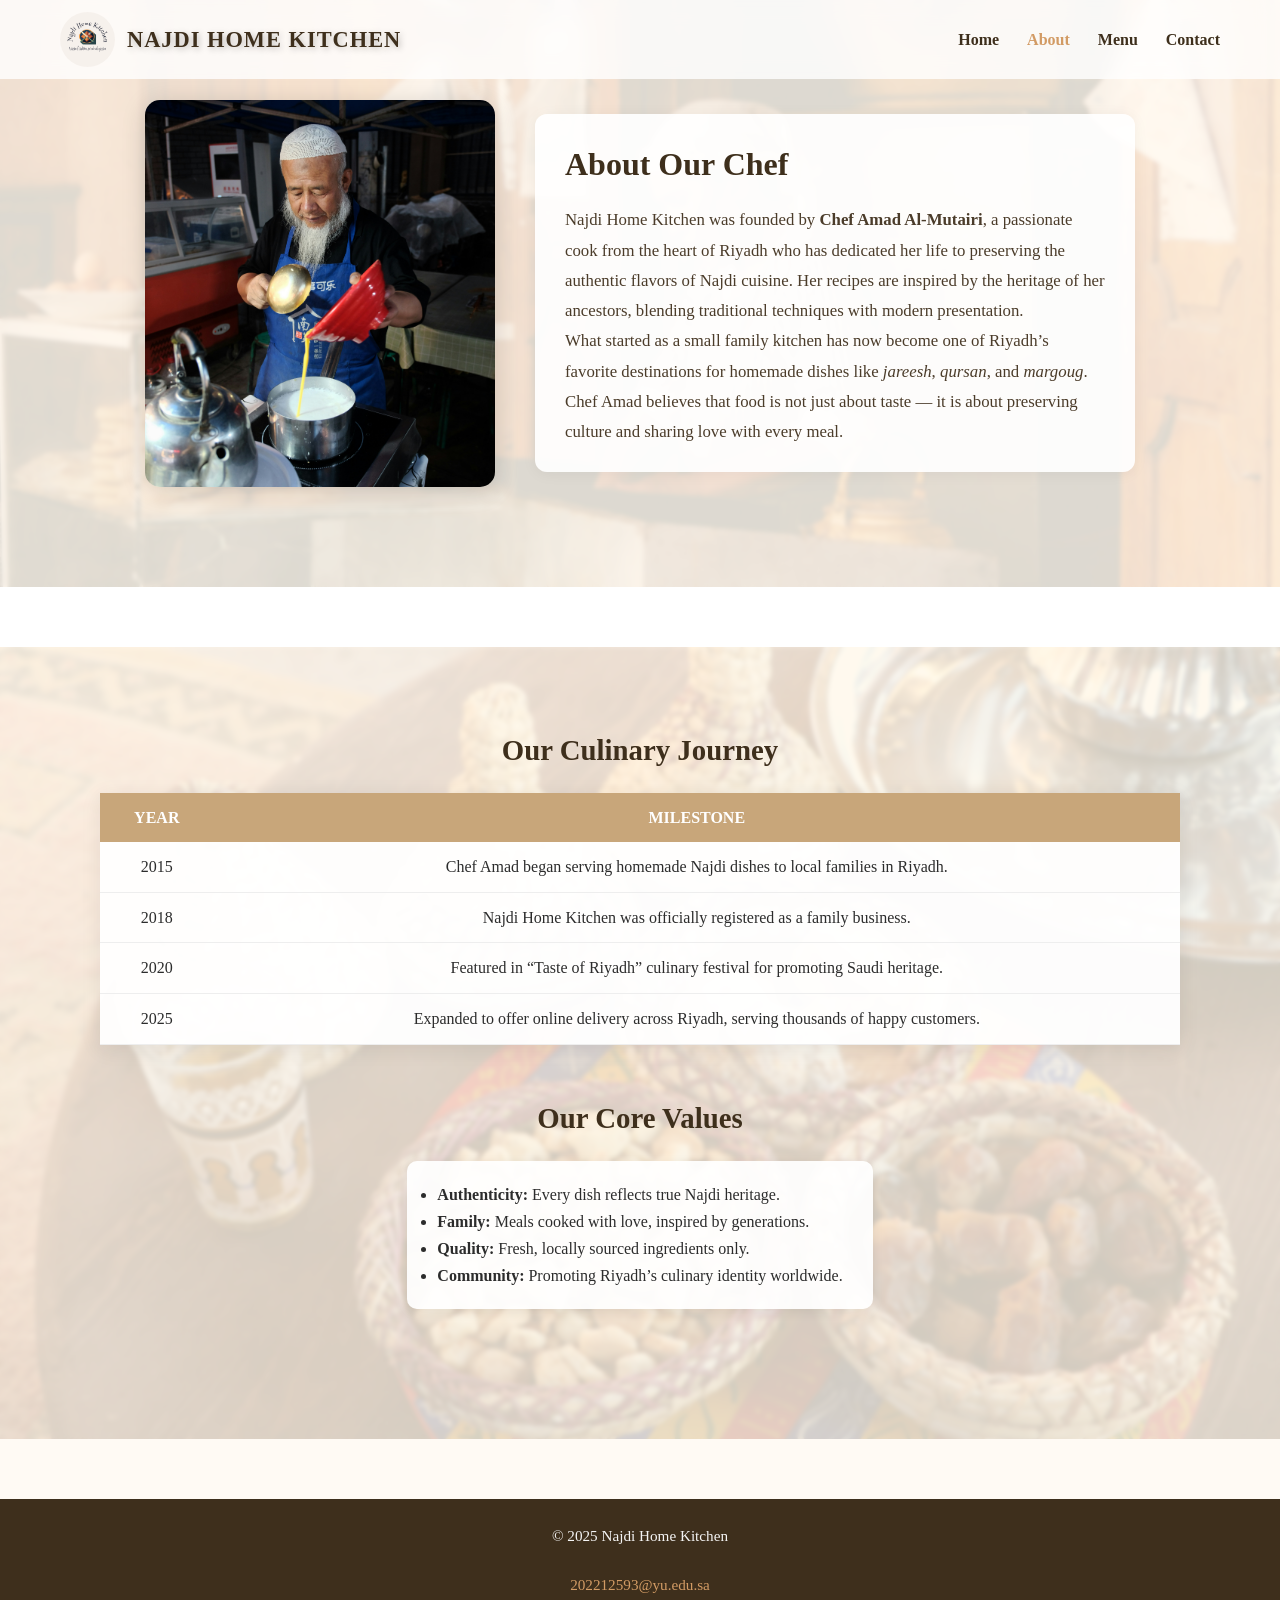
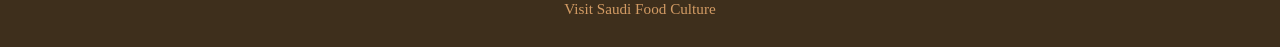
<file: about.html>
<!DOCTYPE html>
<html lang="en">
<head>
  <meta charset="UTF-8" />
  <meta name="viewport" content="width=device-width, initial-scale=1.0" />
  <title>About the Chef | Najdi Home Kitchen</title>

  <!-- Styles & Fonts -->
  <link rel="stylesheet" href="css/style.css" />
  <link href="https://fonts.googleapis.com/css2?family=Cairo:wght@400;700&family=Noto+Kufi+Arabic:wght@400;700&family=Poppins:wght@400;700&display=swap" rel="stylesheet" />
</head>

<body>
  <!-- HEADER -->
  <header class="navbar">
    <div class="logo-container">
      <img src="images/logo.png" alt="Najdi Home Kitchen Logo" class="logo" />
      <h1>Najdi Home Kitchen</h1>
    </div>
    <nav>
      <ul class="nav-links">
        <li><a href="index.html">Home</a></li>
        <li><a href="about.html" class="active">About</a></li>
        <li><a href="menu.html">Menu</a></li>
        <li><a href="contact.html">Contact</a></li>
      </ul>
    </nav>
  </header>

  <!--  ABOUT SECTION (Chef) -->
  <section class="about-section fade-in" style="background-image: url('images/kitchen.jpg');">
    <div class="about-overlay"></div>
    <div class="about-content">
      <img src="images/chef.jpg" alt="Chef at Najdi Home Kitchen" class="chef-img rounded-img" />
      <div class="about-text">
        <h2>About Our Chef</h2>
        <p>
          Najdi Home Kitchen was founded by <strong>Chef Amad Al-Mutairi</strong>, a passionate cook from the heart of Riyadh who has dedicated her life to preserving the authentic flavors of Najdi cuisine. Her recipes are inspired by the heritage of her ancestors, blending traditional techniques with modern presentation.
        </p>
        <p>
          What started as a small family kitchen has now become one of Riyadh’s favorite destinations for homemade dishes like <em>jareesh</em>, <em>qursan</em>, and <em>margoug</em>. Chef Amad believes that food is not just about taste — it is about preserving culture and sharing love with every meal.
        </p>
      </div>
    </div>
  </section>
 <!-- separator in order to prevent backround to overllap-->
  <div class="section-separator"></div>

  <!-- TIMELINE + VALUES (Combined Background)  -->
  <section class="about-background-section fade-in">

    <!-- TIMELINE -->
    <div class="timeline-section">
      <h3>Our Culinary Journey</h3>
      <table class="timeline-table">
        <thead>
          <tr>
            <th>Year</th>
            <th>Milestone</th>
          </tr>
        </thead>
        <tbody>
          <tr>
            <td>2015</td>
            <td>Chef Amad began serving homemade Najdi dishes to local families in Riyadh.</td>
          </tr>
          <tr>
            <td>2018</td>
            <td>Najdi Home Kitchen was officially registered as a family business.</td>
          </tr>
          <tr>
            <td>2020</td>
            <td>Featured in “Taste of Riyadh” culinary festival for promoting Saudi heritage.</td>
          </tr>
          <tr>
            <td>2025</td>
            <td>Expanded to offer online delivery across Riyadh, serving thousands of happy customers.</td>
          </tr>
        </tbody>
      </table>
    </div>

    <!-- CORE VALUES -->
    <div class="values-section">
      <h3>Our Core Values</h3>
      <ul class="styled-list">
        <li><strong>Authenticity:</strong> Every dish reflects true Najdi heritage.</li>
        <li><strong>Family:</strong> Meals cooked with love, inspired by generations.</li>
        <li><strong>Quality:</strong> Fresh, locally sourced ingredients only.</li>
        <li><strong>Community:</strong> Promoting Riyadh’s culinary identity worldwide.</li>
      </ul>
    </div>

  </section>

  <!-- FOOTER -->
  <footer>
    <p>
      © 2025 Najdi Home Kitchen <br>
      <br>
      <a href="mailto:202212593@yu.edu.sa">202212593@yu.edu.sa</a> <br>
      <a href="https://www.visitsaudi.com/en/see-do/food" target="_blank">Visit Saudi  Food Culture</a>
    </p>
  </footer>

  <script src="js/script.js"></script>
</body>
</html>
</file>
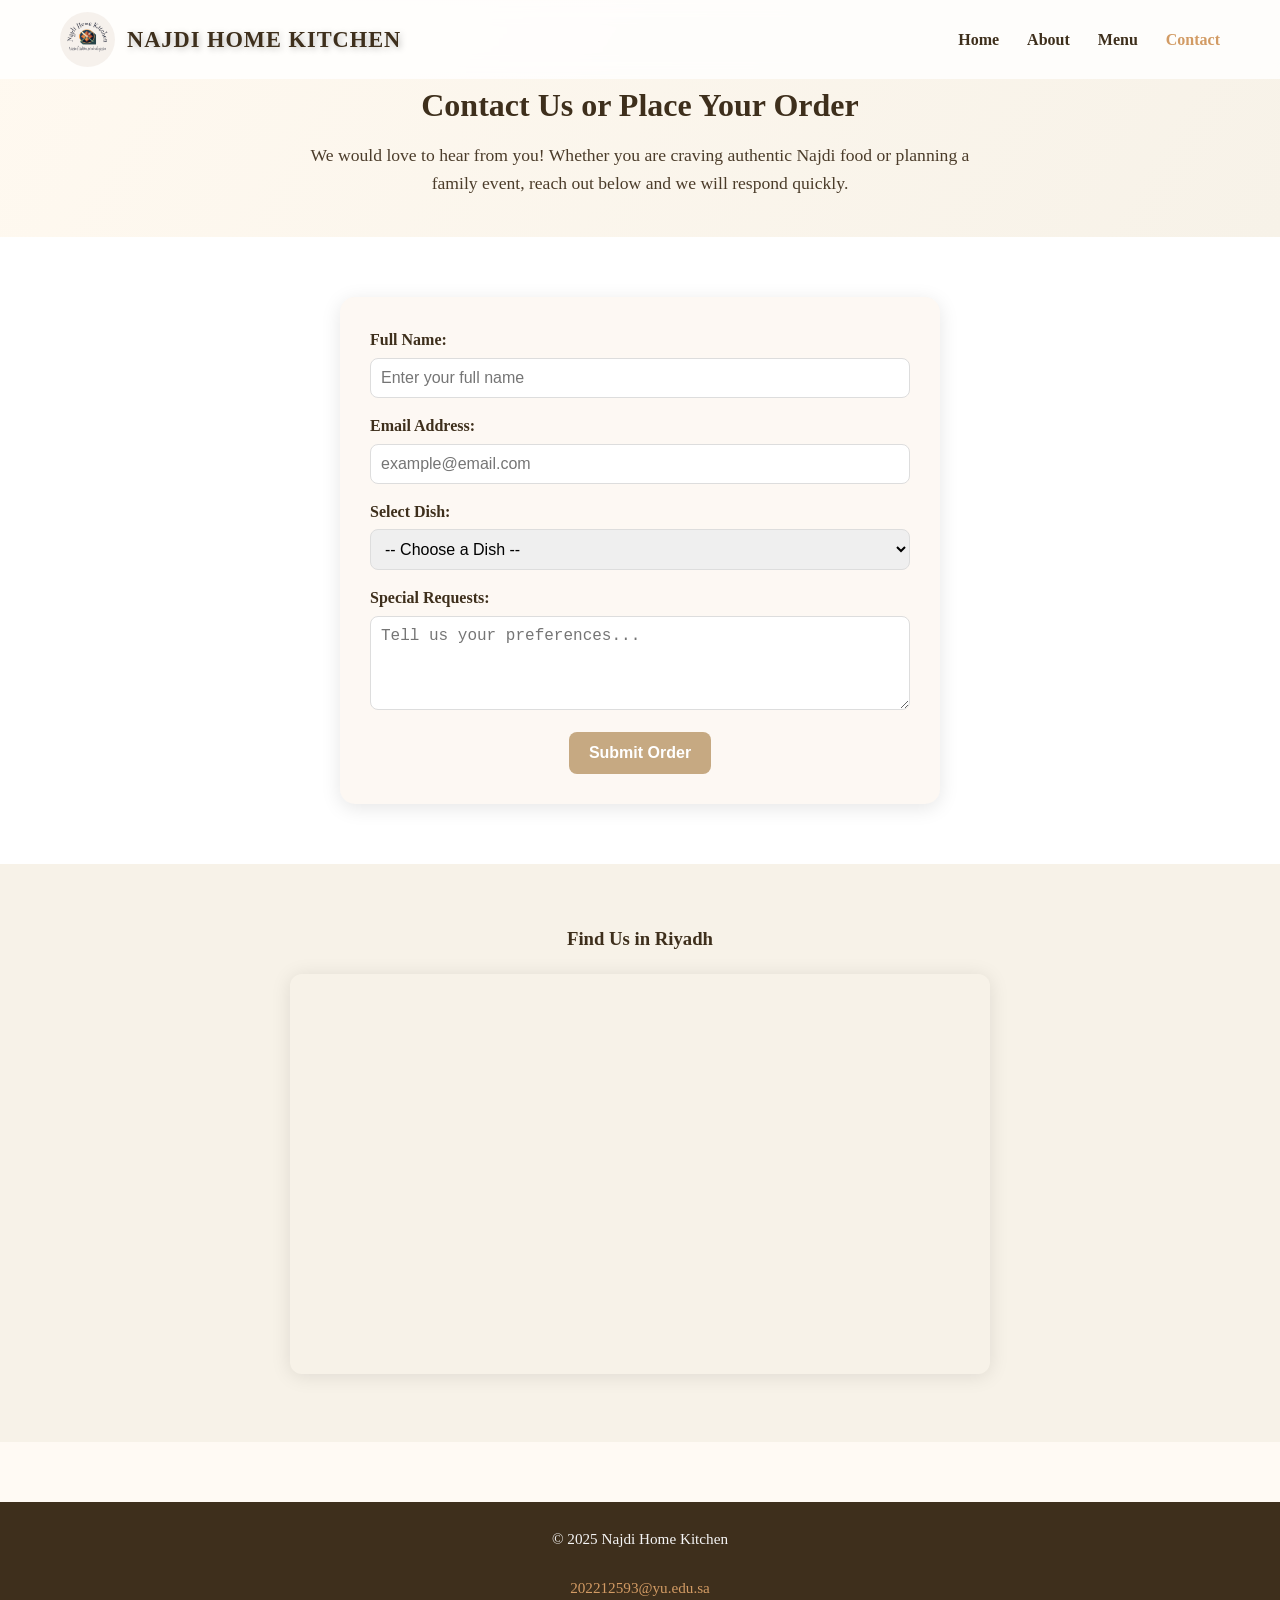
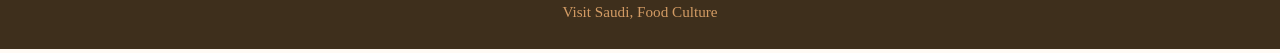
<file: contact.html>
<!DOCTYPE html>
<html lang="en">
<head>
  <meta charset="UTF-8" />
  <meta name="viewport" content="width=device-width, initial-scale=1.0" />
  <title>Contact | Najdi Home Kitchen</title>

  <!-- Styles & Fonts -->
  <link rel="stylesheet" href="css/style.css" />
  <link href="https://fonts.googleapis.com/css2?family=Cairo:wght@400;700&family=Noto+Kufi+Arabic:wght@400;700&family=Poppins:wght@400;700&display=swap" rel="stylesheet" />
</head>

<body>
  <!-- HEADER -->
  <header class="navbar">
    <div class="logo-container">
      <img src="images/logo.png" alt="Najdi Home Kitchen Logo" class="logo" />
      <h1>Najdi Home Kitchen</h1>
    </div>
    <nav>
      <ul class="nav-links">
        <li><a href="index.html">Home</a></li>
        <li><a href="about.html">About</a></li>
        <li><a href="menu.html">Menu</a></li>
        <li><a href="contact.html" class="active">Contact</a></li>
      </ul>
    </nav>
  </header>

  <!--  CONTACT INTRO  -->
  <section class="contact-intro fade-in">
    <h2>Contact Us or Place Your Order</h2>
    <p>We would love to hear from you! Whether you are craving authentic Najdi food or planning a family event, reach out below and we will respond quickly.</p>
  </section>

  <!-- CONTACT FORM  -->
  <section class="contact-form-section fade-in">
    <form id="orderForm" class="contact-form">
      <div class="form-group">
        <label for="name">Full Name:</label>
        <input type="text" id="name" name="name" placeholder="Enter your full name" required>
      </div>

      <div class="form-group">
        <label for="email">Email Address:</label>
        <input type="email" id="email" name="email" placeholder="example@email.com" required>
      </div>

      <div class="form-group">
        <label for="dish">Select Dish:</label>
        <select id="dish" name="dish" required>
          <option value="">-- Choose a Dish --</option>
          <option value="Jareesh">Jareesh</option>
          <option value="Qursan">Qursan</option>
          <option value="Margoug">Margoug</option>
          <option value="Kleija Cookies">Kleija Cookies</option>
          <option value="Saudi Coffee & Dates">Saudi Coffee & Dates</option>
        </select>
      </div>

      <div class="form-group">
        <label for="message">Special Requests:</label>
        <textarea id="message" name="message" rows="4" placeholder="Tell us your preferences..."></textarea>
      </div>

      <button type="submit" class="btn primary-btn">Submit Order</button>
    </form>

    <!-- Thank You Message -->
    <div id="thankYou" class="hidden">
      <h3>Thank you for your order!</h3>
      <p>We will confirm your request shortly. You will receive an email reply from <a href="mailto:202212593@yu.edu.sa">202212593@yu.edu.sa</a>.</p>
    </div>
  </section>

  <!-- MAP SECTION -->
  <section class="map-section fade-in">
    <h3>Find Us in Riyadh</h3>
    <iframe
      src="https://www.google.com/maps/embed?pb=!1m18!1m12!1m3!1d3623.447!2d46.6753!3d24.7136!2m3!1f0!2f0!3f0!3m2!1i1024!2i768!4f13.1!3m3!1m2!1s0x3e2f038b93f6e7f5%3A0x4d2b7fdf2babc123!2sRiyadh%2C%20Saudi%20Arabia!5e0!3m2!1sen!2ssa!4v1667920000000"
      width="600"
      height="400"
      style="border:0;"
      allowfullscreen=""
      loading="lazy">
    </iframe>
  </section>

  <!-- FOOTER -->
  <footer>
    <p>
      © 2025 Najdi Home Kitchen <br>
      <br>
      <a href="mailto:202212593@yu.edu.sa">202212593@yu.edu.sa</a> <br>
      <a href="https://www.visitsaudi.com/en/see-do/food" target="_blank">Visit Saudi, Food Culture</a>
    </p>
  </footer>

  <script src="js/script.js"></script>
</body>
</html>
</file>
<file: css/style.css>
/* Base Styles */
* {
  margin: 0;
  padding: 0;
  box-sizing: border-box;
}

body {
  font-family: 'Poppins', 'Cairo', 'Noto Kufi Arabic' sans-serif;
  background-color: #fffaf4;
  color: #2c2c2c;
  line-height: 1.6;
  overflow-x: hidden;
}

/* Navbar (visible on all pages) */
.navbar {
  position: fixed;
  top: 0;
  width: 100%;
  background: #ffffffcc;
  backdrop-filter: blur(10px);
  display: flex;
  justify-content: space-between;
  align-items: center;
  padding: 12px 60px;
  z-index: 1000;
  box-shadow: 0 2px 10px rgba(0, 0, 0, 0.05);
}

.logo-container {
  display: flex;
  align-items: center;
  gap: 12px;
}

.logo {
  width: 55px;
  height: 55px;
  border-radius: 50%;
  object-fit: cover;
}

/* Enhanced site name with stronger shadow */
.navbar h1 {
  font-size: 1.4rem;
  text-transform: uppercase;
  letter-spacing: 1px;
  color: #3e2f1c;
  text-shadow: 2px 2px 6px rgba(0, 0, 0, 0.25), 0 0 2px rgba(255, 255, 255, 0.2);
}

.nav-links {
  list-style: none;
  display: flex;
  gap: 28px;
}

.nav-links li a {
  text-decoration: none;
  color: #3e2f1c;
  font-weight: 600;
  transition: 0.3s;
}

.nav-links li a:hover,
.nav-links li a.active {
  color: #d29b64;
}

/* Animations & Responsive Helpers */
@keyframes fadeIn {
  from {
    opacity: 0;
    transform: translateY(20px);
  }
  to {
    opacity: 1;
    transform: translateY(0);
  }
}

.fade-in {
  opacity: 0;
  transform: translateY(40px);
  transition: all 0.8s ease-out;
}

.fade-in.visible {
  opacity: 1;
  transform: translateY(0);
}

@media (max-width: 768px) {
  .navbar {
    padding: 10px 20px;
  }

  .nav-links {
    gap: 18px;
  }

  .hero-content h2 {
    font-size: 1.8rem;
  }

  .hero-section {
    height: 70vh;
  }

  .video-wrapper iframe {
    width: 95%;
    height: 280px;
  }
}

/* Home Page  */
/* Hero Section */
.hero-section {
  position: relative;
  height: 90vh;
  background: url('../images/hero-bg.jpg') center/cover no-repeat;
  display: flex;
  justify-content: center;
  align-items: center;
  text-align: center;
  color: #fff;
  margin-bottom: 80px;
}

.hero-section .overlay {
  position: absolute;
  top: 0;
  left: 0;
  width: 100%;
  height: 100%;
  background: rgba(0, 0, 0, 0.55);
}

.hero-content {
  position: relative;
  z-index: 2;
  max-width: 700px;
  padding: 0 20px;
  animation: fadeIn 1.5s ease-out;
}

.hero-content h2 {
  font-size: 2.2rem;
  margin-bottom: 10px;
}

.hero-content p {
  font-size: 1.1rem;
  color: #f5f5f5;
}

.hero-buttons {
  margin-top: 20px;
}

.btn {
  padding: 10px 22px;
  border: 2px solid #d29b64;
  border-radius: 25px;
  text-decoration: none;
  color: #fff;
  font-weight: 600;
  transition: 0.3s ease;
}

.primary-btn {
  background-color: #d29b64;
}

.primary-btn:hover {
  background-color: #b67d48;
  border-color: #b67d48;
}

.secondary-btn:hover {
  background-color: #ffffff;
  color: #3e2f1c;
}

/* Features Section */
.features {
  padding: 80px 60px;
  background: #fff;
  text-align: center;
}

.features h3 {
  font-size: 1.8rem;
  margin-bottom: 50px;
  color: #3e2f1c;
}

.feature-grid {
  display: grid;
  grid-template-columns: repeat(auto-fit, minmax(270px, 1fr));
  gap: 30px;
  justify-content: center;
}

.feature-item {
  background: #fffaf4;
  border-radius: 14px;
  box-shadow: 0 2px 10px rgba(0, 0, 0, 0.08);
  padding: 20px;
  transition: transform 0.3s ease, box-shadow 0.3s ease;
}

.feature-item:hover {
  transform: translateY(-6px);
  box-shadow: 0 6px 20px rgba(0, 0, 0, 0.1);
}

.feature-item img {
  width: 100%;
  height: 200px;
  border-radius: 12px;
  object-fit: cover;
  margin-bottom: 15px;
}

/* Video Section */
.video-section {
  padding: 80px 60px;
  background: linear-gradient(135deg, #fffaf4, #f3e3d3);
  text-align: center;
}

.video-section h3 {
  font-size: 1.8rem;
  color: #3e2f1c;
  margin-bottom: 25px;
}

.video-wrapper iframe {
  width: 80%;
  max-width: 700px;
  height: 400px;
  border-radius: 12px;
  box-shadow: 0 4px 20px rgba(0, 0, 0, 0.15);
}

/* About Page */
.about-section {
  position: relative;
  background-size: cover;
  background-position: center;
  color: #3e2f1c;
  padding: 100px 60px;
  display: flex;
  align-items: center;
  justify-content: center;
}

.about-overlay {
  position: absolute;
  top: 0;
  left: 0;
  width: 100%;
  height: 100%;
  background: rgba(255, 250, 240, 0.85);
  z-index: 1;
  backdrop-filter: blur(2px);
}

.about-content {
  position: relative;
  z-index: 2;
  display: flex;
  align-items: center;
  justify-content: center;
  gap: 40px;
  flex-wrap: wrap;
}

.about-section .chef-img {
  width: 350px;
  border-radius: 15px;
  box-shadow: 0 4px 25px rgba(0, 0, 0, 0.15);
}

.about-text {
  max-width: 600px;
  background: rgba(255, 255, 255, 0.9);
  padding: 25px 30px;
  border-radius: 12px;
  box-shadow: 0 2px 15px rgba(0, 0, 0, 0.05);
}

.about-text h2 {
  font-size: 2rem;
  color: #3e2f1c;
  margin-bottom: 15px;
}

.about-text p {
  font-size: 1.05rem;
  line-height: 1.8;
  color: #4b3c2a;
}

/* Timeline & Values (About continuation) */
.about-background-section {
  background-image: url('../images/about-bg.jpg');
  background-size: cover;
  background-position: center;
  background-repeat: no-repeat;
  padding: 80px 40px;
  position: relative;
}

.about-background-section::before {
  content: "";
  position: absolute;
  top: 0;
  left: 0;
  width: 100%;
  height: 100%;
  background: rgba(255, 248, 235, 0.82);
  backdrop-filter: blur(2px);
  z-index: 1;
}

.about-background-section > * {
  position: relative;
  z-index: 2;
}

.timeline-section,
.values-section {
  margin-bottom: 50px;
  text-align: center;
}

.timeline-section h3,
.values-section h3 {
  font-size: 1.8rem;
  color: #3e2f1c;
  margin-bottom: 20px;
}

.timeline-table {
  width: 90%;
  margin: 0 auto 30px;
  border-collapse: collapse;
  background: rgba(255,255,255,0.94);
  box-shadow: 0 4px 20px rgba(0,0,0,0.08);
}

.timeline-table th {
  background: #c8a67a;
  color: #fff;
  padding: 12px;
  text-transform: uppercase;
}

.timeline-table td {
  padding: 12px;
  border-bottom: 1px solid #eee;
}

.values-section ul {
  display: inline-block;
  text-align: left;
  line-height: 1.7;
  background: rgba(255,255,255,0.92);
  padding: 20px 30px;
  border-radius: 10px;
  box-shadow: 0 3px 12px rgba(0,0,0,0.08);
}

/* Tourist CTA */
.tourist-cta {
  text-align: center;
  padding: 60px 40px;
  background: linear-gradient(90deg, rgba(210,155,100,0.06), rgba(255,250,240,0.06));
  color: #3e2f1c;
}

.tourist-cta h3 {
  font-size: 1.8rem;
  margin-bottom: 12px;
}

.tourist-cta p {
  max-width: 850px;
  margin: 0 auto 15px;
}

.tourist-cta ul.styled-list {
  list-style: square inside;
  margin-bottom: 20px;
  text-align: left;
  display: inline-block;
}

/* Menu Page */
.menu-intro {
  text-align: center;
  padding: 80px 60px 40px;
  background: linear-gradient(120deg, #fff9f0, #f7f2e8);
}

.menu-intro h2 {
  font-size: 2rem;
  color: #3e2f1c;
  margin-bottom: 15px;
}

.menu-intro p {
  max-width: 700px;
  margin: 0 auto;
  font-size: 1.1rem;
  color: #4b3c2a;
}

/* Menu Table */
.menu-table-section {
  padding: 40px 60px 60px;
  text-align: center;
  background-color: #fff;
}

.menu-table {
  width: 85%;
  margin: 0 auto;
  border-collapse: collapse;
  box-shadow: 0 2px 15px rgba(0,0,0,0.1);
  background: #fff;
}

.menu-table th {
  background-color: #c6a982;
  color: white;
  padding: 12px;
  font-weight: bold;
}

.menu-table td {
  padding: 12px;
  border-bottom: 1px solid #eee;
  color: #3e2f1c;
  font-size: 1rem;
}

/* Gallery Section */
.gallery-section {
  background-color: #fdf8f3;
  padding: 60px;
  text-align: center;
}

.gallery-section h3 {
  color: #3e2f1c;
  margin-bottom: 25px;
}

.gallery-grid {
  display: grid;
  grid-template-columns: repeat(auto-fit, minmax(250px, 1fr));
  gap: 20px;
  justify-items: center;
}

.zoom-img {
  width: 100%;
  max-width: 300px;
  border-radius: 15px;
  box-shadow: 0 3px 15px rgba(0,0,0,0.1);
  transition: transform 0.3s ease, box-shadow 0.3s ease;
}

.zoom-img:hover {
  transform: scale(1.08);
  box-shadow: 0 6px 20px rgba(0,0,0,0.2);
}

/* Contact Page */
.contact-intro {
  text-align: center;
  padding: 80px 60px 40px;
  background: linear-gradient(120deg, #fff9f0, #f7f2e8);
}

.contact-intro h2 {
  font-size: 2rem;
  color: #3e2f1c;
  margin-bottom: 10px;
}

.contact-intro p {
  max-width: 700px;
  margin: 0 auto;
  color: #4b3c2a;
  font-size: 1.1rem;
}

.contact-form-section {
  padding: 60px;
  text-align: center;
  background-color: #fff;
}

.contact-form {
  max-width: 600px;
  margin: 0 auto;
  background: #fdf8f3;
  padding: 30px;
  border-radius: 15px;
  box-shadow: 0 4px 20px rgba(0,0,0,0.1);
}

.form-group {
  text-align: left;
  margin-bottom: 15px;
}

label {
  display: block;
  font-weight: bold;
  color: #3e2f1c;
  margin-bottom: 5px;
}

input, select, textarea {
  width: 100%;
  padding: 10px;
  border: 1px solid #ddd;
  border-radius: 8px;
  font-size: 1rem;
}

button.primary-btn {
  background-color: #c6a982;
  color: white;
  border: none;
  padding: 12px 20px;
  font-size: 1rem;
  border-radius: 8px;
  cursor: pointer;
  transition: 0.3s ease;
}

button.primary-btn:hover {
  background-color: #b08d64;
}

/* Thank You Message */
#thankYou {
  background: #fff9ed;
  margin-top: 30px;
  padding: 25px;
  border-radius: 10px;
  box-shadow: 0 2px 10px rgba(0,0,0,0.1);
  display: none;
}

#thankYou.visible {
  display: block;
}

/* Map Section */
.map-section {
  padding: 60px;
  text-align: center;
  background-color: #f7f2e8;
}

.map-section h3 {
  color: #3e2f1c;
  margin-bottom: 20px;
}

.map-section iframe {
  width: 80%;
  max-width: 700px;
  border-radius: 12px;
  box-shadow: 0 2px 20px rgba(0,0,0,0.1);
}

/* Footer (common to all pages) */
footer {
  background: #3e2f1c;
  color: #f5f5f5;
  padding: 25px 10px;
  text-align: center;
  font-size: 0.95rem;
  margin-top: 60px;
}

footer a {
  color: #d29b64;
  text-decoration: none;
  transition: 0.3s;
}

footer a:hover {
  color: #fff;
}

/* Section Separator */
.section-separator {
  width: 100%;
  height: 60px;
  background: #ffffff;
}

/* Scroll Visibility Helpers */
.hidden { display: none !important; }
#thankYou { display: none; }
#thankYou.visible { display: block; text-align: center; font-weight: bold; color: #3e2f1c; margin-top: 20px; }
</file>
